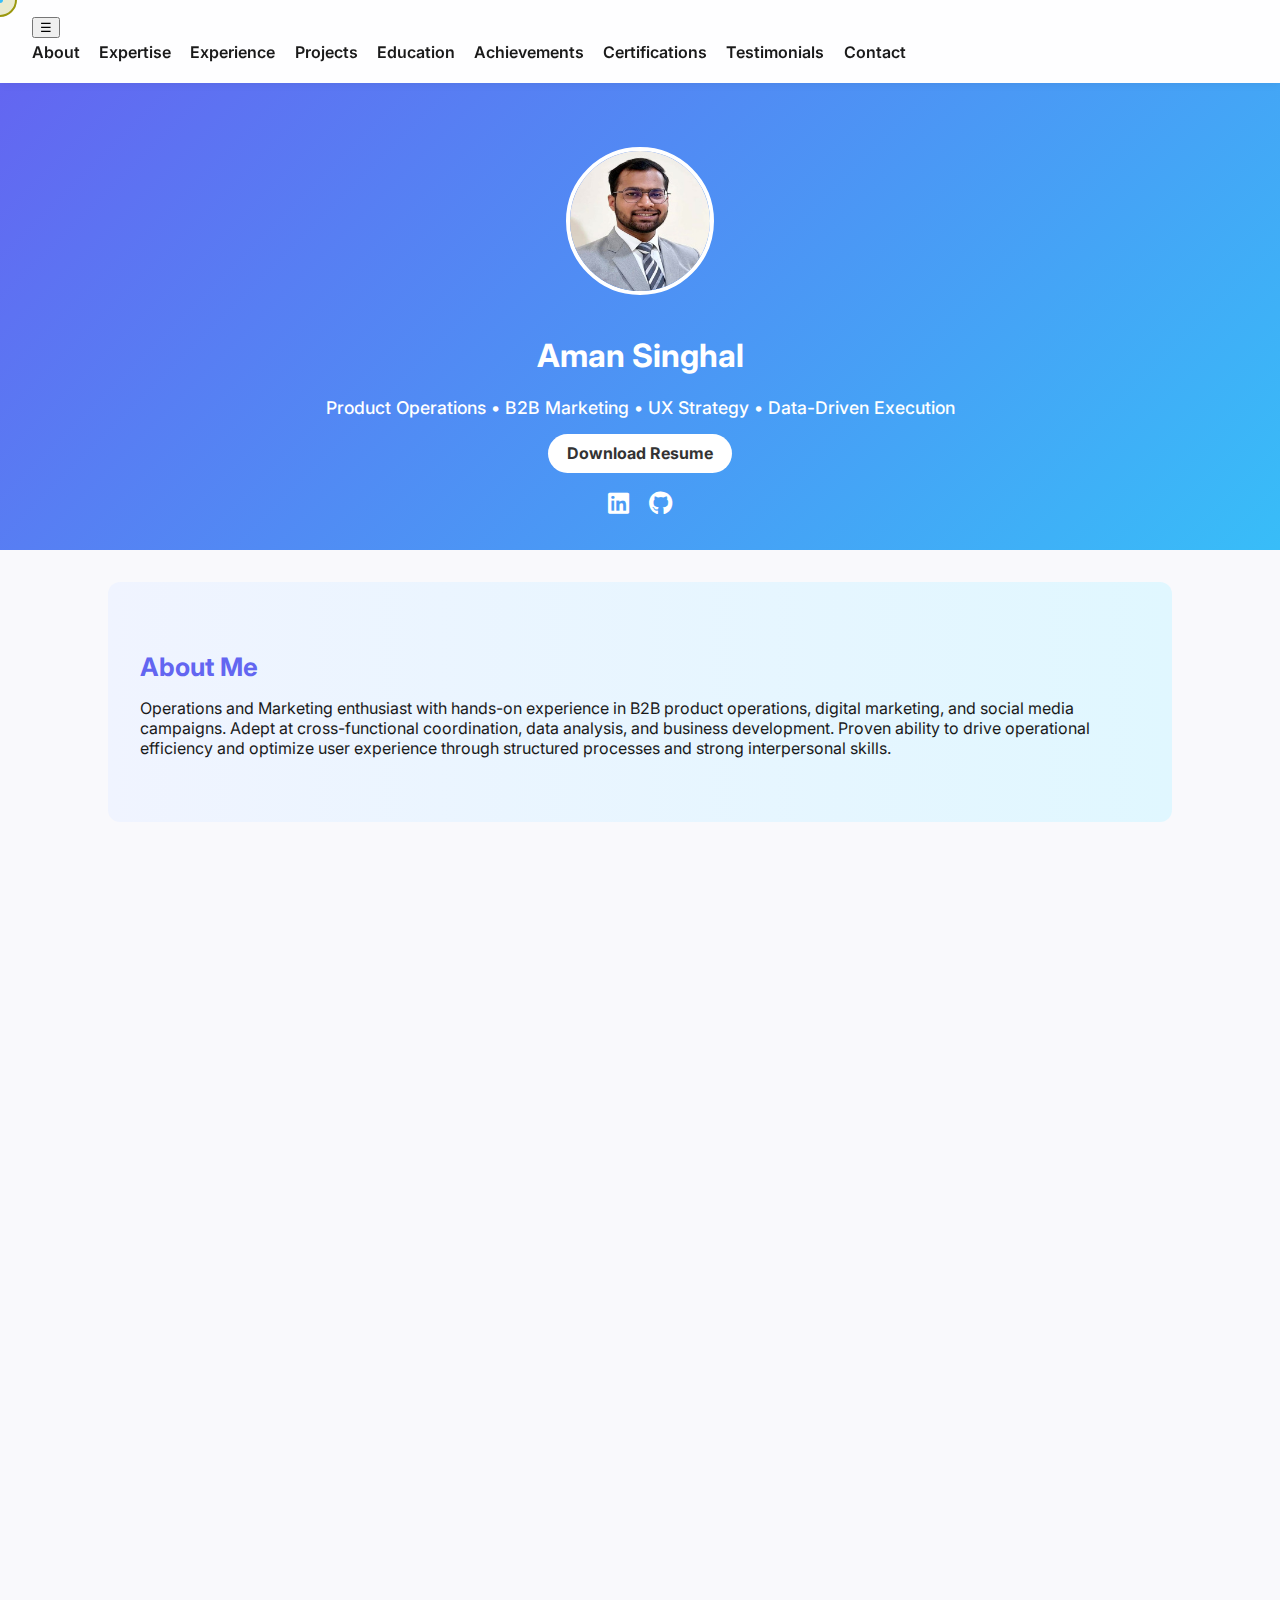
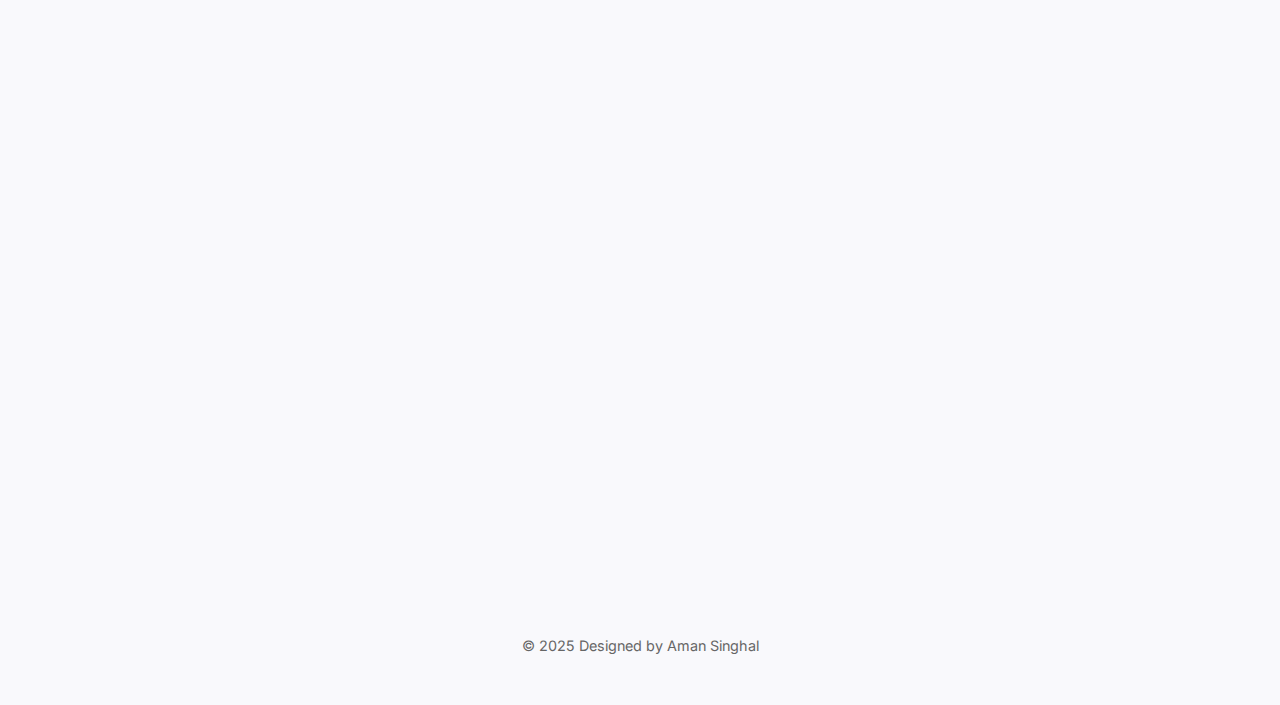
<file: index.html>
<!DOCTYPE html>
<html lang="en" data-theme="light">
<head>
  <meta charset="UTF-8" />
  <meta name="viewport" content="width=device-width, initial-scale=1.0" />
  <title>Aman Singhal Portfolio </title>
  <link rel="stylesheet" href="style.css" />
  <link href="https://fonts.googleapis.com/css2?family=Inter:wght@400;600;800&display=swap" rel="stylesheet" />
  <link rel="stylesheet" href="https://cdnjs.cloudflare.com/ajax/libs/font-awesome/6.5.0/css/all.min.css" />
</head>
<body>
  <div class="custom-cursor"></div>
  <div class="custom-cursor-dot"></div>

  <nav class="navbar">
    <div class="nav-container">
      <button class="hamburger" id="hamburger">☰</button>
      <ul class="nav-links" id="nav-links">
        <li><a href="#about">About</a></li>
        <li><a href="#expertise">Expertise</a></li>
        <li><a href="#experience">Experience</a></li>
        <li><a href="#projects">Projects</a></li>
        <li><a href="#education">Education</a></li>
        <li><a href="#achievements">Achievements</a></li>
        <li><a href="#certifications">Certifications</a></li>
        <li><a href="#testimonials">Testimonials</a></li>
        <li><a href="#contact">Contact</a></li>
      </ul>
    </div>
  </nav>

  <header class="hero">
    <img src="aman-profile.jpg" alt="Aman Singhal" class="profile-pic" />
    <h1>Aman Singhal</h1>
    <p class="tagline">Product Operations • B2B Marketing • UX Strategy • Data-Driven Execution</p>
    <a href="./aman_singhal_resume.pdf" download class="resume-btn">Download Resume</a>
    <div class="social-icons">
      <a href="https://www.linkedin.com/in/amansinghal22" target="_blank"><i class="fab fa-linkedin"></i></a>
      <a href="https://github.com/amansinghal" target="_blank"><i class="fab fa-github"></i></a>
    </div>
  </header>

  <main>
    <!-- About Section -->
    <section id="about" class="section fade-in">
      <h2>About Me</h2>
      <p>
        Operations and Marketing enthusiast with hands-on experience in B2B product operations, digital marketing, and social media campaigns. Adept at cross-functional coordination, data analysis, and business development. Proven ability to drive operational efficiency and optimize user experience through structured processes and strong interpersonal skills.
      </p>
    </section>

    <!-- Expertise Section -->
    <section id="expertise" class="section wave-top fade-in">
      <h2>Expertise</h2>
      <div class="badges">
        <span>Product Operations</span>
        <span>B2B Platform Management</span>
        <span>Marketing & Business Development</span>
        <span>Social Media Marketing</span>
        <span>Data Analysis & Market Research</span>
        <span>SQL (Intermediate)</span>
      </div>
    </section>

    <!-- Experience Section -->
    <section id="experience" class="section wave-bottom fade-in">
      <h2>Professional Experience</h2>
      <div class="card-grid">
        <div class="card">
          <h3>Operations Coordinator – BrandSearch, afaqs! <span>Dec 2024 – Present</span></h3>
          <ul>
            <li>Oversaw product lifecycle management and UX optimization.</li>
            <li>Coordinated with editorial, tech, and business teams.</li>
            <li>Managed pricing plans, credit systems, and user support.</li>
            <li>Led marketing campaigns for product visibility.</li>
            <li>Analyzed user feedback to plan product enhancements.</li>
          </ul>
        </div>
        <div class="card">
          <h3>Marketing Intern – Pickyourtrail <span>Feb – May 2023</span></h3>
          <ul>
            <li>Onboarded 80 hotels and converted 22 international leads.</li>
            <li>Conducted pricing analysis for Dubai & Singapore markets.</li>
            <li>Achieved better margins (15-25%) than competitors.</li>
          </ul>
        </div>
        <div class="card">
          <h3>Social Media Marketing Intern – Aashman Foundation <span>Jul – Oct 2021</span></h3>
          <ul>
            <li>Promoted NGO campaigns across Instagram, Facebook, and Twitter.</li>
            <li>Created banners and visuals to boost engagement.</li>
          </ul>
        </div>
      </div>
    </section>

    <!-- Projects Section -->
    <section id="projects" class="section wave-top fade-in">
      <h2>Projects</h2>
      <div class="card-grid">
        <div class="project-card">
          <h3>BrandSearch Ops</h3>
          <p>Redesigned pricing, credit system, and ops workflows for thousands of B2B users.</p>
        </div>
        <div class="project-card">
          <h3>SIP at Pickyourtrail</h3>
          <p>Pricing and data comparison project during SIP at Pickyourtrail.</p>
        </div>
      </div>
    </section>

    <!-- Education Section -->
    <section id="education" class="section wave-bottom fade-in">
      <h2>Education</h2>
      <ul>
        <li><strong>PGPM (Marketing + Finance)</strong> – IBS Gurgaon | 2024 | CGPA: 6.49</li>
        <li><strong>BBA</strong> – RDIAS, GGSIPU | 2022 | 77.60%</li>
        <li><strong>Class XII</strong> – Sachdeva Public School | 2019 | 81.20%</li>
        <li><strong>Class X</strong> – Sachdeva Public School | 2016 | CGPA: 8.0</li>
      </ul>
    </section>

    <!-- Achievements Section -->
    <section id="achievements" class="section wave-top fade-in">
      <h2>Achievements</h2>
      <ul>
        <li>SIP Appreciation Award (2023)</li>
        <li>Letter of Recommendation from SIP company (2023)</li>
        <li>Achieved 15-25% better pricing margins vs competitors</li>
        <li>Onboarded 80 hotels and converted 22 international leads</li>
      </ul>
    </section>

    <!-- Certifications Section -->
    <section id="certifications" class="section wave-bottom fade-in">
      <h2>Certifications</h2>
      <ul>
        <li>Intermediate SQL Queries – DataCamp (2022)</li>
      </ul>
    </section>

    <!-- Testimonials Section -->
    <section id="testimonials" class="section wave-top fade-in">
      <h2>Testimonials</h2>
      <blockquote>
        "Aman is a dedicated and solution-oriented individual with a knack for solving complex challenges with ease."
        <footer>- Mentor at BrandSearch</footer>
      </blockquote>
      <blockquote>
        "He exceeded our expectations during his internship — especially with international outreach and conversion."
        <footer>- Manager, Pickyourtrail</footer>
      </blockquote>
      <button class="testimonial-btn" onclick="openModal()">Add Testimonial</button>

      <!-- Modal for Google Form -->
      <div id="testimonialModal" class="modal">
        <div class="modal-content">
          <span class="close" onclick="closeModal()">&times;</span>
          <iframe src="https://forms.gle/ZDtD7BgD2V2NozLx8" width="100%" height="600" frameborder="0"></iframe>
        </div>
      </div>
    </section>

    <!-- Contact Section -->
    <section id="contact" class="section wave-bottom fade-in">
      <h2>Contact Me</h2>
      <form action="https://formspree.io/f/xwkdggyr" method="POST">
        <input type="text" name="name" placeholder="Your Name" required />
        <input type="email" name="email" placeholder="Your Email" required />
        <textarea name="message" rows="5" placeholder="Your Message" required></textarea>
        <button type="submit">Send Message</button>
      </form>
    </section>
  </main>

  <footer>
   <p> © 2025 Designed by Aman Singhal </p>
   
  </footer>

  <script>
    // Smooth scrolling
    document.querySelectorAll('.nav-links a').forEach(link => {
      link.addEventListener('click', function(e) {
        e.preventDefault();
        document.querySelector(this.getAttribute('href')).scrollIntoView({
          behavior: 'smooth'
        });
        document.getElementById('nav-links').classList.remove('active');
      });
    });

    const observer = new IntersectionObserver(entries => {
      entries.forEach(entry => {
        if (entry.isIntersecting) entry.target.classList.add('visible');
      });
    }, { threshold: 0.2 });
    document.querySelectorAll('.fade-in').forEach(el => observer.observe(el));

    const cursor = document.querySelector('.custom-cursor');
    const dot = document.querySelector('.custom-cursor-dot');
    document.addEventListener('mousemove', e => {
      cursor.style.left = e.clientX + 'px';
      cursor.style.top = e.clientY + 'px';
      dot.style.left = e.clientX + 'px';
      dot.style.top = e.clientY + 'px';
    });

    document.getElementById('hamburger').onclick = () => {
      document.getElementById('nav-links').classList.toggle('active');
    };

    function openModal() {
      document.getElementById("testimonialModal").style.display = "block";
    }
    function closeModal() {
      document.getElementById("testimonialModal").style.display = "none";
    }
    window.onclick = function(event) {
      const modal = document.getElementById("testimonialModal");
      if (event.target == modal) {
        modal.style.display = "none";
      }
    };
  </script>
</body>
</html>
</file>
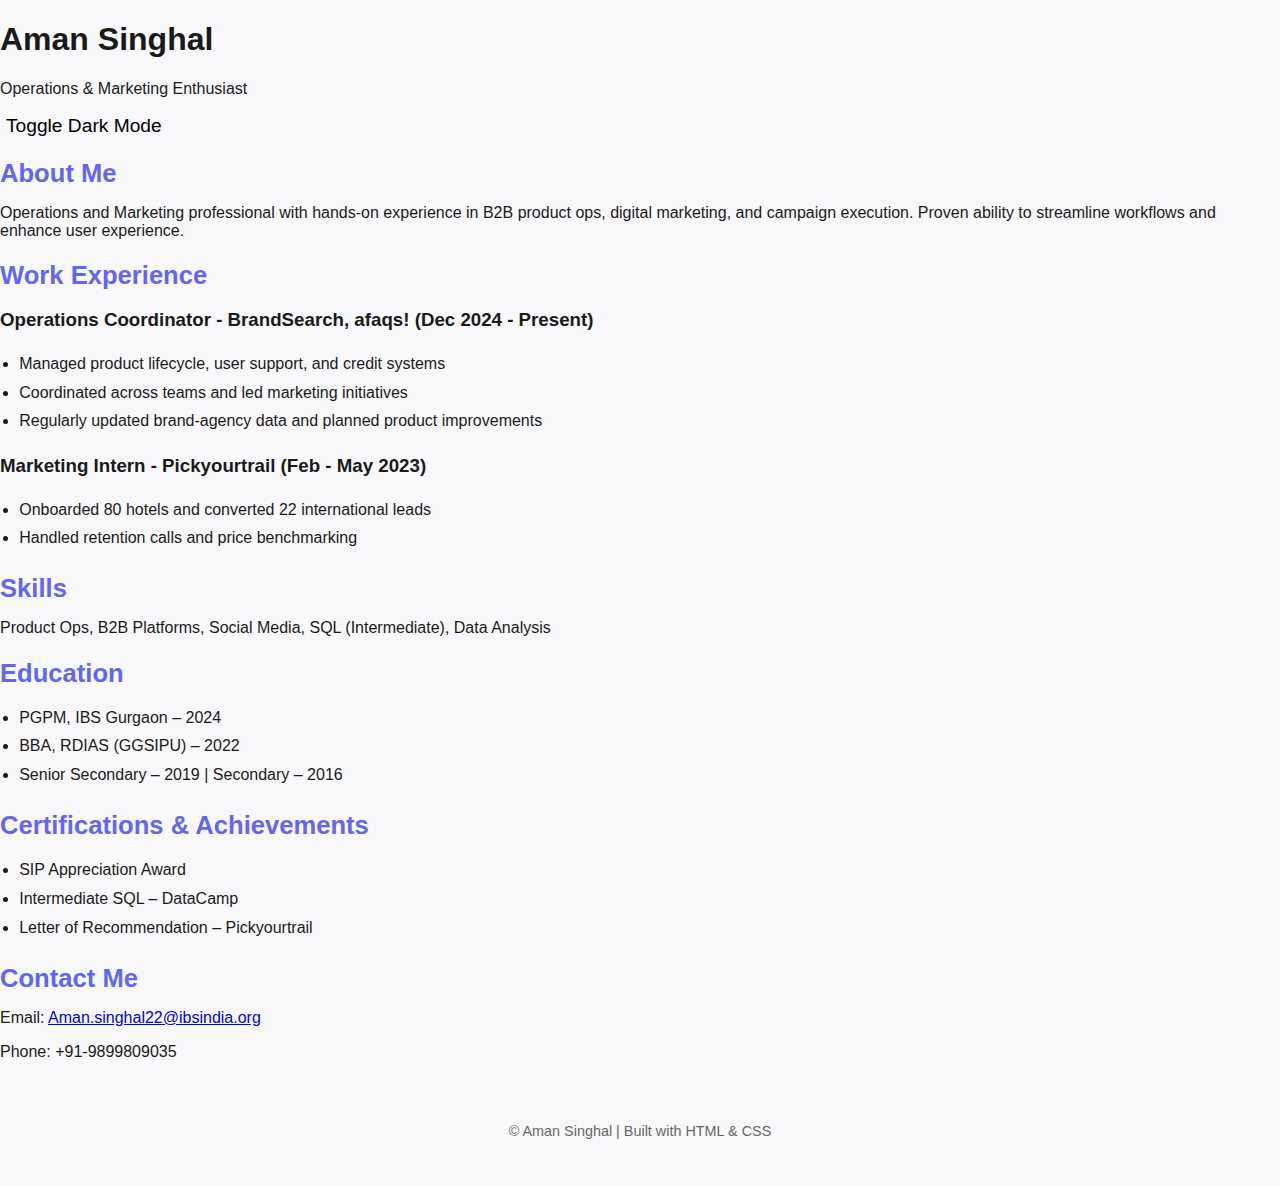
<file: new 1.html>
<!DOCTYPE html>
<html lang="en" data-theme="light">
<head>
  <meta charset="UTF-8" />
  <meta name="viewport" content="width=device-width, initial-scale=1.0" />
  <title>Aman Singhal - Portfolio</title>
  <link rel="stylesheet" href="style.css" />
</head>
<body>
  <header>
    <h1>Aman Singhal</h1>
    <p>Operations & Marketing Enthusiast</p>
    <button id="theme-toggle">Toggle Dark Mode</button>
  </header>

  <section class="about">
    <h2>About Me</h2>
    <p>
      Operations and Marketing professional with hands-on experience in B2B product ops, digital marketing,
      and campaign execution. Proven ability to streamline workflows and enhance user experience.
    </p>
  </section>

  <section class="experience">
    <h2>Work Experience</h2>
    <div>
      <h3>Operations Coordinator - BrandSearch, afaqs! (Dec 2024 - Present)</h3>
      <ul>
        <li>Managed product lifecycle, user support, and credit systems</li>
        <li>Coordinated across teams and led marketing initiatives</li>
        <li>Regularly updated brand-agency data and planned product improvements</li>
      </ul>
    </div>
    <div>
      <h3>Marketing Intern - Pickyourtrail (Feb - May 2023)</h3>
      <ul>
        <li>Onboarded 80 hotels and converted 22 international leads</li>
        <li>Handled retention calls and price benchmarking</li>
      </ul>
    </div>
  </section>

  <section class="skills">
    <h2>Skills</h2>
    <p>Product Ops, B2B Platforms, Social Media, SQL (Intermediate), Data Analysis</p>
  </section>

  <section class="education">
    <h2>Education</h2>
    <ul>
      <li>PGPM, IBS Gurgaon – 2024</li>
      <li>BBA, RDIAS (GGSIPU) – 2022</li>
      <li>Senior Secondary – 2019 | Secondary – 2016</li>
    </ul>
  </section>

  <section class="certs">
    <h2>Certifications & Achievements</h2>
    <ul>
      <li>SIP Appreciation Award</li>
      <li>Intermediate SQL – DataCamp</li>
      <li>Letter of Recommendation – Pickyourtrail</li>
    </ul>
  </section>

  <section class="contact">
    <h2>Contact Me</h2>
    <p>Email: <a href="mailto:Aman.singhal22@ibsindia.org">Aman.singhal22@ibsindia.org</a></p>
    <p>Phone: +91-9899809035</p>
  </section>

  <footer>
    <p>© Aman Singhal | Built with HTML & CSS</p>
  </footer>

  <script>
    const toggle = document.getElementById('theme-toggle');
    toggle.onclick = () => {
      const theme = document.documentElement.getAttribute('data-theme');
      document.documentElement.setAttribute('data-theme', theme === 'dark' ? 'light' : 'dark');
    };
  </script>
</body>
</html>
</file>
<file: style.css>
/* Base Theme & Reset */
:root {
  --bg-light: #f9f9fc;
  --text-light: #1a1a1a;
  --bg-dark: #1a1a1a;
  --text-dark: #f0f0f0;
  --primary: #6366f1;
  --accent: #38bdf8;
  --card-bg: #ffffff;
}

html[data-theme='light'] {
  --bg: var(--bg-light);
  --text: var(--text-light);
}
html[data-theme='dark'] {
  --bg: var(--bg-dark);
  --text: var(--text-dark);
}

body {
  margin: 0;
  font-family: 'Inter', sans-serif;
  background: var(--bg);
  color: var(--text);
  cursor: none;
  transition: background 0.3s, color 0.3s;
}

/* Custom Cursor */
.custom-cursor, .custom-cursor-dot {
  position: fixed;
  top: 0; left: 0;
  pointer-events: none;
  border-radius: 50%;
  transform: translate(-50%, -50%);
  z-index: 9999;
}
.custom-cursor {
  width: 30px;
  height: 30px;
  background: rgba(99,102,241,0.2);
  border: 2px solid var(--primary);
  mix-blend-mode: difference;
}
.custom-cursor-dot {
  width: 6px;
  height: 6px;
  background: var(--accent);
}

/* Navbar */
.navbar {
  position: sticky;
  top: 0;
  background: #ffffffcc;
  backdrop-filter: blur(10px);
  display: flex;
  justify-content: space-between;
  align-items: center;
  padding: 1rem 2rem;
  z-index: 999;
  box-shadow: 0 2px 8px rgba(0,0,0,0.05);
}
.navbar ul {
  list-style: none;
  display: flex;
  gap: 1.2rem;
  margin: 0;
  padding: 0;
}
.navbar a {
  text-decoration: none;
  color: var(--text);
  font-weight: 600;
  position: relative;
}
.navbar a::after {
  content: '';
  height: 2px;
  width: 0;
  position: absolute;
  bottom: -3px;
  left: 0;
  background: var(--accent);
  transition: 0.3s;
}
.navbar a:hover::after {
  width: 100%;
}
#theme-toggle {
  font-size: 1.2rem;
  background: transparent;
  border: none;
  cursor: pointer;
}

/* Hero Section */
.hero {
  text-align: center;
  padding: 4rem 1rem 2rem;
  background: linear-gradient(135deg, #6366f1 0%, #38bdf8 100%);
  color: #fff;
}
.profile-pic {
  width: 140px;
  height: 140px;
  border-radius: 50%;
  border: 4px solid #fff;
  object-fit: cover;
  margin-bottom: 1rem;
}
.tagline {
  font-size: 1.1rem;
  margin-bottom: 1rem;
  font-weight: 500;
}
.resume-btn {
  padding: 0.6rem 1.2rem;
  background: #fff;
  color: #333;
  text-decoration: none;
  border-radius: 30px;
  font-weight: bold;
  margin-bottom: 1rem;
  display: inline-block;
}
.social-icons a {
  color: white;
  margin: 0 0.5rem;
  font-size: 1.5rem;
  text-decoration: none;
}

/* Section Styling */
.section {
  padding: 3rem 2rem;
  border-radius: 12px;
  margin: 2rem auto;
  background: linear-gradient(to right, #f0f4ff, #e0f7ff);
  max-width: 1000px;
}
.wave-top::before,
.wave-bottom::after {
  content: '';
  display: block;
  height: 80px;
  background: url('https://svgshare.com/i/uTp.svg') center/cover no-repeat;
}
h2 {
  font-size: 1.6rem;
  color: var(--primary);
  margin-bottom: 1rem;
}
ul {
  padding-left: 1.2rem;
  line-height: 1.8;
}
.badges span {
  background: #ffffff;
  color: #333;
  border-radius: 20px;
  padding: 0.4rem 1rem;
  margin: 0.3rem;
  display: inline-block;
  font-size: 0.9rem;
  box-shadow: 2px 2px 6px rgba(0,0,0,0.1);
}

/* Grid Layout */
.card-grid {
  display: grid;
  gap: 1.5rem;
  grid-template-columns: repeat(auto-fit, minmax(280px, 1fr));
  margin-top: 2rem;
}
.card, .project-card {
  background: var(--card-bg);
  padding: 1.5rem;
  border-radius: 8px;
  box-shadow: 0 6px 12px rgba(0, 0, 0, 0.05);
  transition: transform 0.3s ease, box-shadow 0.3s ease;
}
.card:hover, .project-card:hover {
  transform: translateY(-5px);
  box-shadow: 0 10px 15px rgba(0, 0, 0, 0.1);
}
.card h3 span {
  float: right;
  font-size: 0.9rem;
  color: #777;
}

/* Other Sections */
blockquote {
  background: #e6f0ff;
  border-left: 5px solid #6366f1;
  padding: 1rem;
  margin: 1.5rem 0;
  font-style: italic;
}
blockquote footer {
  font-size: 0.9rem;
  color: #555;
  margin-top: 0.5rem;
}

form {
  display: flex;
  flex-direction: column;
  gap: 1rem;
  max-width: 600px;
  margin-top: 1rem;
}
form input,
form textarea {
  padding: 0.75rem;
  border-radius: 6px;
  border: 1px solid #ccc;
  font-size: 1rem;
}
form button {
  background: var(--primary);
  color: white;
  border: none;
  padding: 0.8rem;
  border-radius: 6px;
  font-size: 1rem;
  cursor: pointer;
  transition: background 0.3s;
}
form button:hover {
  background: #4f46e5;
}

footer {
  text-align: center;
  font-size: 0.9rem;
  padding: 2rem 1rem;
  color: #666;
}

/* Animations */
.fade-in {
  opacity: 0;
  transform: translateY(20px);
  transition: opacity 0.6s ease-out, transform 0.6s ease-out;
}
.fade-in.visible {
  opacity: 1;
  transform: translateY(0);
}

/* Responsive */
@media (max-width: 768px) {
  .navbar ul {
    flex-direction: column;
    gap: 0.5rem;
  }
  .custom-cursor, .custom-cursor-dot {
    display: none;
  }
  .hero {
    padding: 3rem 1rem;
  }
}
</file>
